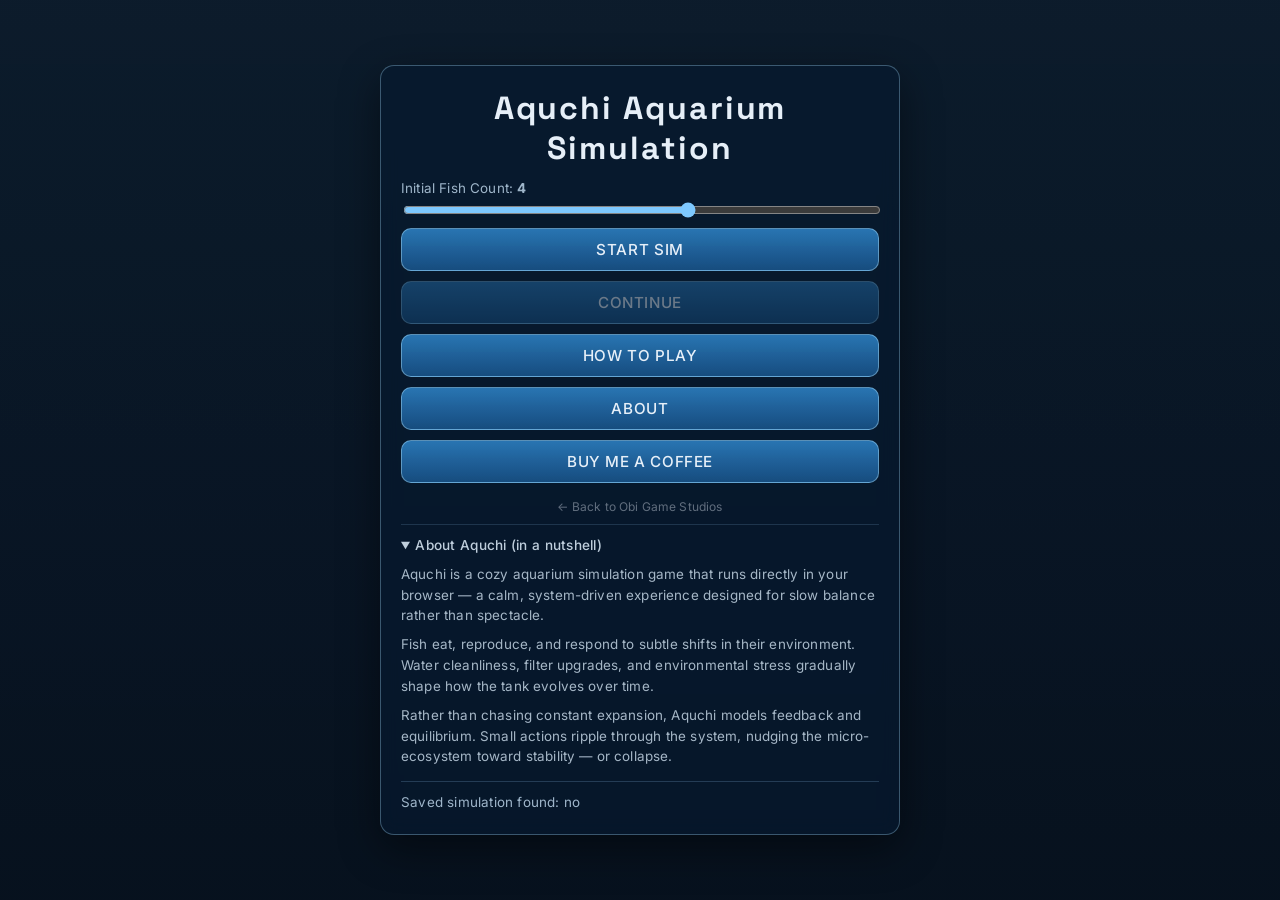
<file: index.html>
<!doctype html>
<html lang="en">
  <head>
    <meta charset="UTF-8" />
    <meta name="viewport" content="width=device-width, initial-scale=1.0" />
    <title>Aquchi — Cozy Aquarium Simulation</title>
    <meta name="description" content="Aquchi is a cozy browser-based aquarium simulation where fish live, reproduce and react to water conditions in a fragile micro-ecosystem.">
    <link rel="canonical" href="https://dizgioyunu.com/aquchi/">
    <script async src="https://www.googletagmanager.com/gtag/js?id=G-GVVFCT9J5D"></script>
    <script>
      window.dataLayer = window.dataLayer || [];
      function gtag() { dataLayer.push(arguments); }
      gtag('js', new Date());
      gtag('config', 'G-GVVFCT9J5D');
    </script>
    <!-- Favicon -->
    <link rel="icon" type="image/png" sizes="32x32" href="/favicon-32.png">
    <link rel="icon" type="image/png" sizes="16x16" href="/favicon-16.png">
    <link rel="icon" href="/favicon.ico">
    <link rel="apple-touch-icon" href="/apple-touch-icon.png">

    <link href="https://fonts.googleapis.com/css2?family=Inter:wght@400;500;600&family=Space+Grotesk:wght@500;600;700&display=swap" rel="stylesheet" />
    <link rel="stylesheet" href="styles.css" />
  </head>
  <body>
    <section class="start-screen" id="startScreen" aria-label="Start screen">
      <div class="start-card">
        <h1>Aquchi Aquarium Simulation</h1>

        <label class="control-group start-control-group">
          <span>Initial Fish Count: <strong data-start-value="initialFishCount">4</strong></span>
          <input type="range" min="1" max="6" value="4" step="1" data-start-control="initialFishCount" />
        </label>

        <div class="start-actions" aria-label="Start actions">
          <button type="button" class="start-btn" id="startSimButton">Start Sim</button>
          <button type="button" class="start-btn" id="continueSimButton">Continue</button>
          <button type="button" class="start-btn" data-info-modal="howToPlay">How to Play</button>
          <button type="button" class="start-btn" data-info-modal="about">About</button>
          <button type="button" class="start-btn" id="buyCoffeeButton">Buy me a coffee</button>
        </div>

        <a class="home-link" href="https://dizgioyunu.com/">← Back to Obi Game Studios</a>

        <details class="about-seo" id="aboutSeoStart" open>
          <summary>About Aquchi (in a nutshell)</summary>
          <p>Aquchi is a cozy aquarium simulation game that runs directly in your browser — a calm, system-driven experience designed for slow balance rather than spectacle.</p>
          <p>Fish eat, reproduce, and respond to subtle shifts in their environment. Water cleanliness, filter upgrades, and environmental stress gradually shape how the tank evolves over time.</p>
          <p>Rather than chasing constant expansion, Aquchi models feedback and equilibrium. Small actions ripple through the system, nudging the micro-ecosystem toward stability — or collapse.</p>
        </details>

        <p class="saved-start-meta" data-saved-start-meta>Saved simulation found: no</p>
      </div>
    </section>

    <div class="info-modal-backdrop" id="infoModalBackdrop" hidden>
      <section class="info-modal" role="dialog" aria-modal="true" aria-labelledby="infoModalTitle">
        <header class="info-modal-header">
          <h2 id="infoModalTitle">Info</h2>
          <button type="button" class="info-modal-close" id="infoModalClose" aria-label="Close">✕</button>
        </header>
        <div class="info-modal-content" id="infoModalContent"></div>
      </section>
    </div>

    <main class="page-layout" id="appRoot" hidden>
      <section class="tank-stage" aria-label="Aquarium stage">
        <div class="tank-shell">
          <canvas id="aquariumCanvas" aria-label="Aquchi"></canvas>
        </div>
      </section>

      <button class="deck-toggle" id="deckToggle" type="button" aria-expanded="false" aria-controls="panelRoot">
        Controls
      </button>

      <aside class="ui-deck" id="panelRoot" aria-label="Simulation panel" data-open="false">
        <header class="deck-header">
          <h1>Aquchi</h1>
          <p>Focus companion</p>
        </header>

        <div class="tab-buttons" role="tablist">
          <button class="tab-button active" data-tab="stats" role="tab" aria-selected="true">Stats</button>
          <button class="tab-button" data-tab="controls" role="tab" aria-selected="false">Controls</button>
          <button class="tab-button" data-tab="fish" role="tab" aria-selected="false">Fish</button>
        </div>

        <section class="tab-content active" data-content="stats" role="tabpanel">
          <h2>Stats</h2>
          <div class="stat-row"><span>Total Sim Time</span><strong data-stat="simTime">00:00:00</strong></div>
          <div class="stat-row"><span>Fish</span><strong data-stat="fishCount">0</strong></div>
          <div class="stat-row"><span>Cleanliness</span><strong data-stat="cleanliness">100%</strong></div>
          <div class="stat-row"><span>Water quality trend</span><strong data-stat="cleanlinessTrend">Stable</strong></div>
          <div data-stat="eggsSummary"></div>
        </section>

        <section class="tab-content" data-content="controls" role="tabpanel">
          <h2>Controls</h2>

          <label class="control-group" data-sim-speed-group>
            <span>Simulation Speed: <strong data-value="simSpeed">1.0x</strong></span>
            <input type="range" min="0.5" max="3" value="1" step="0.1" data-control="simSpeed" />
            <p class="control-hint" data-sim-speed-condition hidden></p>
          </label>

          <div class="button-row split">
            <button type="button" data-control="togglePause">Pause</button>
          </div>

          <section class="filter-accordion is-dim" data-filter-accordion data-open="false">
            <button class="filter-accordion-toggle" type="button" data-control="toggleFilterAccordion" aria-expanded="false">
              <span>Water Filter</span>
              <span class="filter-accordion-chevron">▾</span>
            </button>
            <div class="filter-accordion-content" data-filter-content hidden>
              <p class="filter-message" data-filter-message>To install the filter: feed your fish 0 times.</p>
              <div class="stat-row" data-filter-feed-row><span>Feed count progress</span><strong data-filter-feed-progress>0 / 0</strong></div>
              <div class="stat-row" data-filter-install-progress-row hidden><span>Install progress</span><strong data-filter-install-progress>0%</strong></div>
              <div class="progress-track" data-filter-install-bar-track hidden><div class="progress-fill" data-filter-install-bar></div></div>
              <div class="stat-row" data-filter-status-row hidden><span>Status</span><strong data-filter-status>OFF</strong></div>
              <div class="stat-row" data-filter-health-row hidden><span>Filter health</span><strong data-filter-health>0%</strong></div>
              <div class="stat-row" data-filter-tier-row hidden><span>Filter tier</span><strong data-filter-tier>Tier 1/3</strong></div>
              <div class="stat-row" data-filter-tier-progress-row hidden><span>Upgrade progress</span><strong data-filter-tier-progress>0 feeds left (0/0)</strong></div>
              <div class="button-row"><button type="button" data-control="installFilter" hidden>Install water filter</button></div>
              <div class="button-row" data-filter-toggle-row hidden><button type="button" data-control="toggleFilterPower">On / Off</button></div>
              <div class="button-row"><button type="button" data-control="upgradeFilter" hidden>Upgrade filter ⚡</button></div>
              <div class="button-row"><button type="button" data-control="maintainFilter" hidden>Change filter</button></div>
            </div>
          </section>

          <section class="filter-accordion is-dim" data-species-accordion data-open="false">
            <button class="filter-accordion-toggle" type="button" data-control="toggleSpeciesAccordion" aria-expanded="false">
              <span>Add Species</span>
              <span class="filter-accordion-chevron">▾</span>
            </button>
            <div class="filter-accordion-content" data-species-content hidden>
              <div class="species-row" data-nestbrush-row>
                <button type="button" data-control="addNestbrush">Nestbrush</button>
                <strong data-nestbrush-state>Locked</strong>
              </div>
              <p class="filter-message" data-nestbrush-req-births>Requires: 3 births (0/3)</p>

              <div class="species-row" data-berry-row>
                <button type="button" data-control="addBerryReed">Berry Reed</button>
                <strong data-berry-state>Locked</strong>
              </div>
              <p class="filter-message" data-berry-req-births>Requires: 4 births (0/4)</p>
              <p class="filter-message" data-berry-req-cleanliness>Requires: Cleanliness 80%+</p>

              <div class="species-row" data-azure-dart-row>
                <button type="button" data-control="addAzureDart">Azure Dart</button>
                <strong data-azure-state>Locked</strong>
              </div>
              <p class="filter-message" data-azure-req-berry>Requires: Berry Reed added</p>
              <p class="filter-message" data-azure-req-cleanliness>Requires: Cleanliness 80%+</p>

              <div class="species-row" data-silt-sifter-row>
                <button type="button" data-control="addSiltSifter">Silt Sifter</button>
                <strong data-silt-sifter-state>Locked</strong>
              </div>
              <p class="filter-message" data-silt-sifter-req-births>Requires: 10 births (0/10)</p>
            </div>
          </section>

          <div class="button-row">
            <button type="button" data-control="restartSim">Restart</button>
          </div>
          <div class="restart-confirm" data-restart-confirm hidden>
            <p>All progress will be lost. Are you sure?</p>
            <div class="button-row split">
              <button type="button" data-control="restartConfirmYes">Yes</button>
              <button type="button" data-control="restartConfirmNo">No</button>
            </div>
          </div>
        </section>

        <section class="tab-content" data-content="fish" role="tabpanel">
          <div class="fish-inspector" data-fish-inspector></div>
        </section>
      </aside>
    </main>

    <section class="about-seo-footer" id="aboutSeoFooter" aria-label="About Aquchi" hidden>
      <details class="about-seo" id="aboutSeoInGame">
        <summary>About Aquchi (in a nutshell)</summary>
        <p>Aquchi is a cozy aquarium simulation game that runs directly in your browser — a calm, system-driven experience designed for slow balance rather than spectacle.</p>
        <p>Fish eat, reproduce, and respond to subtle shifts in their environment. Water cleanliness, filter upgrades, and environmental stress gradually shape how the tank evolves over time.</p>
        <p>Rather than chasing constant expansion, Aquchi models feedback and equilibrium. Small actions ripple through the system, nudging the micro-ecosystem toward stability — or collapse.</p>
      </details>
    </section>

    <script type="module" src="src/main.js"></script>
  </body>
</html>
</file>
<file: styles.css>
:root {
  color-scheme: dark;
  --bg-top: #11161d;
  --bg-bottom: #0c1016;
  --deck-bg: rgba(17, 27, 39, 0.8);
  --deck-border: rgba(173, 207, 235, 0.18);
  --text-main: #e6eff8;
  --text-soft: #9fb6ca;
  --accent: #7dc8ff;

  --species-ready-green: #84e89a;
}

* {
  box-sizing: border-box;
}

[hidden] {
  display: none !important;
}

html,
body {
  margin: 0;
  width: 100%;
  min-height: 100%;
  font-family: 'Inter', system-ui, sans-serif;
  font-weight: 400;
  letter-spacing: 0.01em;
  color: var(--text-main);
  background: linear-gradient(180deg, var(--bg-top), var(--bg-bottom));
}

h1,
h2 {
  font-family: 'Space Grotesk', sans-serif;
  font-weight: 600;
}

button {
  font-family: 'Inter', sans-serif;
  font-weight: 500;
  letter-spacing: 0.04em;
  text-transform: uppercase;
  font-size: 0.75rem;
}

body::before {
  content: '';
  position: fixed;
  inset: 0;
  pointer-events: none;
  background-image: radial-gradient(rgba(255, 255, 255, 0.03) 0.5px, transparent 0.5px);
  background-size: 3px 3px;
  opacity: 0.12;
}

body.cinema-mode {
  cursor: none;
}

body.cinema-mode .ui-deck,
body.cinema-mode .deck-toggle,
body.cinema-mode .start-screen,
body.cinema-mode .info-modal-backdrop,
body.cinema-mode [data-cinema-hide='true'] {
  display: none !important;
  pointer-events: none !important;
}

body.cinema-mode .page-layout {
  grid-template-columns: 1fr;
  gap: 0;
  padding: 0;
}

body.cinema-mode .tank-stage,
body.cinema-mode .tank-shell,
body.cinema-mode #aquariumCanvas {
  width: 100%;
  height: 100%;
  max-width: none;
  border-radius: 0;
}

body.cinema-mode .tank-shell {
  box-shadow: none;
}

.fullscreen-hint {
  position: fixed;
  right: 22px;
  bottom: 20px;
  padding: 6px 10px;
  border-radius: 999px;
  border: 1px solid rgba(212, 238, 255, 0.3);
  background: rgba(8, 18, 30, 0.44);
  color: rgba(234, 247, 255, 0.92);
  font-size: 0.74rem;
  letter-spacing: 0.03em;
  opacity: 0;
  transform: translateY(8px);
  transition: opacity 360ms ease, transform 360ms ease;
  pointer-events: none;
  z-index: 25;
}

.fullscreen-hint.is-visible {
  opacity: 1;
  transform: translateY(0);
}


.start-screen {
  position: fixed;
  inset: 0;
  display: grid;
  place-items: center;
  overflow: hidden;
  z-index: 50;
  background: linear-gradient(180deg, rgba(12, 28, 45, 0.94), rgba(7, 18, 31, 0.97));
}


.start-card {
  position: relative;
  z-index: 1;
  width: min(520px, calc(100vw - 36px));
  border: 1px solid rgba(168, 223, 255, 0.32);
  border-radius: 14px;
  padding: 22px 20px;
  background: rgba(7, 26, 48, 0.68);
  box-shadow: 0 14px 42px rgba(0, 0, 0, 0.45);
  backdrop-filter: blur(9px);
}

.start-card h1 {
  margin: 0 0 12px;
  text-align: center;
  font-family: 'Space Grotesk', sans-serif;
  font-size: clamp(1.35rem, 3vw, 2rem);
  font-weight: 700;
  letter-spacing: 0.06em;
  text-transform: none;
}

.start-control-group {
  margin: 10px 0 14px;
}

.start-actions {
  display: grid;
  gap: 10px;
}

.start-actions {
  display: grid;
  gap: 10px;
}

.start-btn {
  width: 100%;
  border: 1px solid rgba(177, 231, 255, 0.44);
  border-radius: 10px;
  padding: 11px 12px;
  font-size: 0.95rem;
  cursor: pointer;
  background: linear-gradient(180deg, rgba(47, 132, 201, 0.86), rgba(24, 82, 134, 0.92));
  color: var(--text-main);
  transition: background-color 120ms ease, border-color 120ms ease;
}

.start-btn:hover {
  background: linear-gradient(180deg, rgba(43, 121, 186, 0.86), rgba(22, 73, 120, 0.92));
  border-color: rgba(177, 231, 255, 0.5);
}

.start-btn:disabled {
  opacity: 0.45;
  cursor: not-allowed;
  transform: none;
  filter: none;
}

.start-btn:disabled:hover {
  transform: none;
  filter: none;
}



.home-link {
  display: block;
  margin-top: 16px;
  font-size: 12px;
  color: #7f8b99;
  text-decoration: none;
  text-align: center;
  opacity: 0.75;
  transition: opacity 0.2s ease;
}

.home-link:hover {
  opacity: 1;
  text-decoration: underline;
}
.about-seo {
  margin: 10px 0 0;
  padding-top: 10px;
  border-top: 1px solid rgba(157, 210, 255, 0.16);
  color: rgba(201, 219, 233, 0.82);
  font-size: 0.84rem;
  line-height: 1.55;
  max-width: 720px;
}

.about-seo summary {
  cursor: pointer;
  color: rgba(222, 238, 250, 0.86);
  font-size: 0.85rem;
  font-weight: 500;
  letter-spacing: 0.02em;
}

.about-seo p {
  margin: 8px 0 0;
}

.about-seo-footer {
  width: min(100%, 1024px);
  margin: 56px auto 28px;
  padding: 0 clamp(20px, 3.5vw, 48px);
}

.about-seo-footer .about-seo {
  margin-top: 0;
  padding-top: 0;
  border-top: 0;
}
.saved-start-meta {
  margin: 14px 0 0;
  border-top: 1px solid rgba(157, 210, 255, 0.2);
  padding-top: 10px;
  color: var(--text-soft);
  font-family: 'Inter', sans-serif;
  font-weight: 400;
  letter-spacing: 0.015em;
  line-height: 1.5;
  font-size: 0.84rem;
}

.info-modal-backdrop {
  position: fixed;
  inset: 0;
  z-index: 60;
  display: grid;
  place-items: center;
  padding: 16px;
  background: rgba(2, 8, 14, 0.72);
}

.info-modal {
  width: min(680px, 100%);
  max-height: min(78vh, 720px);
  border: 1px solid rgba(168, 223, 255, 0.28);
  border-radius: 12px;
  background: rgba(8, 24, 42, 0.95);
  box-shadow: 0 18px 34px rgba(0, 0, 0, 0.45);
  display: flex;
  flex-direction: column;
}

.info-modal-header {
  display: flex;
  align-items: center;
  justify-content: space-between;
  gap: 12px;
  padding: 12px;
  border-bottom: 1px solid rgba(173, 207, 235, 0.2);
}

.info-modal-header h2 {
  margin: 0;
  font-family: 'Space Grotesk', sans-serif;
  font-weight: 600;
  letter-spacing: 0.04em;
  font-size: 0.9rem;
}

.info-modal-close {
  border: 1px solid rgba(177, 231, 255, 0.4);
  border-radius: 8px;
  padding: 4px 8px;
  background: rgba(25, 66, 99, 0.9);
  color: var(--text-main);
  cursor: pointer;
}

.info-modal-content {
  padding: 12px;
  overflow-y: auto;
  color: var(--text-soft);
  font-family: 'Inter', sans-serif;
  font-weight: 400;
  letter-spacing: 0.015em;
  line-height: 1.5;
  font-size: 0.94rem;
}

.info-modal-content p {
  margin: 0 0 12px;
}


.restart-confirm {
  margin-top: 10px;
  border: 1px solid rgba(173, 207, 235, 0.22);
  border-radius: 8px;
  padding: 10px;
  background: rgba(16, 32, 47, 0.62);
}

.restart-confirm p {
  margin: 0;
  color: var(--text-main);
  font-size: 0.83rem;
}

.page-layout {
  --tank-height: clamp(460px, 82vh, 790px);
  --tank-max-width: 1274px;
  min-height: 100vh;
  min-height: 100dvh;
  padding: clamp(20px, 3.5vw, 48px);
  display: grid;
  grid-template-columns: minmax(0, 1fr) 288px;
  gap: clamp(8px, 1.2vw, 16px);
  align-items: start;
}

.tank-stage {
  min-width: 0;
  height: var(--tank-height);
  display: flex;
  justify-content: flex-end;
  align-items: center;
}

.tank-shell {
  width: min(100%, var(--tank-max-width));
  height: var(--tank-height);
  border-radius: 14px;
  box-shadow: 0 18px 38px rgba(0, 0, 0, 0.32), 0 3px 10px rgba(0, 0, 0, 0.24);
}

#aquariumCanvas {
  width: 100%;
  height: 100%;
  border-radius: 14px;
  display: block;
}

.ui-deck {
  width: 100%;
  height: var(--tank-height);
  position: sticky;
  top: clamp(20px, 3.5vw, 48px);
  align-self: start;
  border-radius: 12px;
  border: 1px solid var(--deck-border);
  background: var(--deck-bg);
  backdrop-filter: blur(8px);
  box-shadow: 0 10px 24px rgba(0, 0, 0, 0.26);
  overflow: hidden;
  z-index: 4;
  display: flex;
  flex-direction: column;
}

.deck-header {
  padding: 10px 12px 9px;
  border-bottom: 1px solid var(--deck-border);
}

.deck-header h1 {
  margin: 0;
  font-size: 0.9rem;
  letter-spacing: 0.01em;
}

.deck-header p {
  margin: 3px 0 0;
  color: var(--text-soft);
  font-size: 0.75rem;
}

.tab-buttons {
  display: grid;
  grid-template-columns: repeat(3, 1fr);
  border-bottom: 1px solid var(--deck-border);
}

.tab-button {
  background: transparent;
  border: 0;
  color: var(--text-soft);
  padding: 9px;
  cursor: pointer;
  transition: 150ms ease;
  font-size: 0.84rem;
}

.tab-button.active {
  color: var(--text-main);
  background: rgba(94, 162, 215, 0.12);
}

.tab-content {
  display: none;
  padding: 11px;
  flex: 1;
  min-height: 0;
  overflow-y: auto;
}

.tab-content.active {
  display: block;
}

h2 {
  margin: 0 0 8px;
  font-size: 0.9rem;
}

.stat-row,
.control-group {
  display: flex;
  flex-direction: column;
  gap: 4px;
  margin: 8px 0;
  color: var(--text-soft);
  font-size: 0.84rem;
}

.stat-row {
  flex-direction: row;
  justify-content: space-between;
  color: var(--text-main);
}

.stat-row--eggs {
  color: #2ecc71;
}



.control-group.is-dim {
  opacity: 0.58;
}

.control-hint {
  margin: 0;
  color: var(--text-soft);
  font-size: 0.76rem;
  line-height: 1.3;
}


input[type='range'] {
  width: 100%;
  accent-color: var(--accent);
}

.button-row {
  margin-top: 10px;
}

.button-row.split {
  display: grid;
  grid-template-columns: 1fr;
  gap: 8px;
}

.button-row button,
.deck-toggle {
  border: 1px solid var(--deck-border);
  background: rgba(27, 91, 142, 0.45);
  color: var(--text-main);
  width: 100%;
  padding: 8px 10px;
  border-radius: 8px;
  cursor: pointer;
  font-size: 0.82rem;
}

.deck-toggle {
  display: none;
}

@media (max-width: 860px) {
  .page-layout {
    --controls-dock-height: 58px;
  }

  .page-layout {
    grid-template-columns: 1fr;
    align-items: start;
    min-height: 100vh;
    min-height: 100dvh;
    padding-bottom: calc(var(--controls-dock-height) + env(safe-area-inset-bottom, 0px) + 10px);
  }

  .tank-stage,
  .tank-shell {
    width: 100%;
    height: calc(100vh - var(--controls-dock-height) - 24px);
    height: calc(100dvh - var(--controls-dock-height) - 24px);
    min-height: 360px;
  }

  .deck-toggle {
    display: block;
    position: fixed;
    left: 0;
    right: 0;
    bottom: 0;
    width: 100%;
    border-radius: 0;
    border-left: 0;
    border-right: 0;
    border-bottom: 0;
    padding: 10px 14px calc(10px + env(safe-area-inset-bottom, 0px));
    min-height: var(--controls-dock-height);
    background: rgba(9, 21, 33, 0.95);
    backdrop-filter: blur(6px);
    z-index: 20;
  }

  .ui-deck {
    position: fixed;
    right: 14px;
    bottom: calc(var(--controls-dock-height) + env(safe-area-inset-bottom, 0px) + 8px);
    top: auto;
    width: min(320px, calc(100vw - 28px));
    height: auto;
    max-height: min(76vh, 560px);
    overflow-y: auto;
    transform: translateY(calc(100% + 24px));
    opacity: 0;
    pointer-events: none;
    transition: transform 170ms ease, opacity 170ms ease;
  }

  .ui-deck[data-open='true'] {
    transform: translateY(0);
    opacity: 1;
    pointer-events: auto;
  }

  .about-seo-footer {
    margin-top: 34px;
    padding-bottom: calc(var(--controls-dock-height) + env(safe-area-inset-bottom, 0px) + 12px);
  }
}


.fish-inspector {
  display: grid;
  gap: 10px;
}

.inspector-species-tabs {
  display: grid;
  grid-template-columns: 1fr 1fr;
  gap: 6px;
}

.inspector-species-tab {
  border: 1px solid var(--deck-border);
  background: rgba(20, 37, 54, 0.6);
  color: var(--text-soft);
  border-radius: 7px;
  padding: 5px 8px;
  font-size: 0.78rem;
  cursor: pointer;
  touch-action: manipulation;
}

.inspector-species-tab.active {
  color: var(--text-main);
  background: rgba(85, 148, 198, 0.28);
  border-color: rgba(140, 220, 255, 0.55);
}


.fish-list {
  display: grid;
  gap: 6px;
  max-height: 180px;
  overflow-y: auto;
}

.fish-row {
  border: 1px solid var(--deck-border);
  background: rgba(22, 41, 61, 0.55);
  color: var(--text-main);
  border-radius: 8px;
  padding: 6px 8px;
  text-align: left;
  cursor: pointer;
  font-size: 0.78rem;
}


.fish-row.fishRow--dead {
  opacity: 0.45;
}

.fish-row.selected {
  border-color: rgba(140, 220, 255, 0.82);
  background: rgba(56, 117, 167, 0.35);
}

.fish-row__name--pregnant {
  color: #2ecc71;
}


.fish-detail {
  border-top: 1px solid var(--deck-border);
  padding-top: 8px;
}

.fish-empty {
  margin: 0;
  color: var(--text-soft);
  font-size: 0.82rem;
}

.tab-content[data-content='fish'] {
  overflow-y: auto;
}

.fish-inspector {
  grid-template-rows: auto minmax(160px, 1fr) auto;
  min-height: 0;
}

.fish-list {
  min-height: 120px;
  max-height: none;
  overflow-y: auto;
  padding-right: 2px;
}


.fish-detail-tabs {
  display: grid;
  grid-template-columns: 1fr 1fr;
  gap: 6px;
  margin: 4px 0 8px;
}

.fish-detail-tab {
  border: 1px solid var(--deck-border);
  background: rgba(20, 37, 54, 0.6);
  color: var(--text-soft);
  border-radius: 7px;
  padding: 5px 8px;
  font-size: 0.78rem;
  cursor: pointer;
  touch-action: manipulation;
}

.fish-detail-tab.active {
  color: var(--text-main);
  background: rgba(85, 148, 198, 0.28);
  border-color: rgba(140, 220, 255, 0.55);
}

.fish-detail-pane {
  display: none;
}

.fish-detail-pane.active {
  display: block;
}

.status-line {
  margin: 6px 0 2px;
  font-size: 0.8rem;
}

.status--pregnant {
  color: #2ecc71;
  font-weight: 600;
}


.history-fish-link {
  border: 0;
  background: none;
  padding: 0;
  color: #9edfff;
  text-decoration: underline;
  cursor: pointer;
  font: inherit;
  touch-action: manipulation;
}

button {
  touch-action: manipulation;
}

.history-fish-link:hover {
  color: #c9efff;
}

.history-children-list {
  margin-top: 4px;
  display: grid;
  gap: 3px;
}

.history-child-item {
  font-size: 0.78rem;
  color: var(--text-soft);
  padding-left: 2px;
}

.fish-name-group input[type='text'] {
  border: 1px solid var(--deck-border);
  background: rgba(18, 34, 49, 0.65);
  color: var(--text-main);
  border-radius: 6px;
  padding: 6px 8px;
  font-size: 0.8rem;
  width: 100%;
  pointer-events: auto;
}


.button-row button:disabled {
  opacity: 0.55;
  cursor: not-allowed;
}

.filter-accordion {
  margin-top: 12px;
  border: 1px solid var(--deck-border);
  border-radius: 10px;
  background: rgba(20, 38, 56, 0.42);
}

.filter-accordion.is-dim {
  opacity: 0.58;
}

.filter-accordion-toggle {
  width: 100%;
  border: 0;
  background: transparent;
  color: var(--text-main);
  display: flex;
  justify-content: space-between;
  align-items: center;
  padding: 9px 10px;
  cursor: pointer;
  font-size: 0.82rem;
}

.filter-accordion[data-open='true'] .filter-accordion-chevron {
  transform: rotate(180deg);
}

.filter-accordion-chevron {
  transition: transform 140ms ease;
}

.filter-accordion-content {
  border-top: 1px solid var(--deck-border);
  padding: 9px 10px 10px;
}

.filter-message {
  margin: 0 0 8px;
  color: var(--text-soft);
  font-size: 0.8rem;
  line-height: 1.35;
}

.species-row {
  display: flex;
  align-items: center;
  justify-content: space-between;
  gap: 8px;
  margin-bottom: 8px;
}

.species-row strong {
  font-size: 0.76rem;
  color: var(--text-soft);
}

.species-stepper {
  display: inline-flex;
  align-items: center;
  gap: 6px;
  margin: -4px 0 8px;
}

.species-stepper button {
  min-width: 24px;
  height: 24px;
  padding: 0;
  line-height: 1;
}

.species-stepper strong {
  min-width: 18px;
  text-align: center;
  color: var(--text-soft);
}

.progress-track {
  height: 8px;
  border-radius: 999px;
  background: rgba(119, 170, 211, 0.24);
  overflow: hidden;
}

.progress-fill {
  height: 100%;
  width: 0;
  background: linear-gradient(90deg, #58ace8, #96dbff);
}

.dev-panel {
  margin-top: 10px;
  border: 1px dashed rgba(169, 206, 233, 0.25);
  border-radius: 8px;
  padding: 8px;
  background: rgba(20, 38, 56, 0.2);
}

.dev-panel__label {
  margin: 0 0 6px;
  font-size: 0.68rem;
  letter-spacing: 0.08em;
  color: rgba(214, 235, 249, 0.88);
}

.species-row.is-locked {
  opacity: 0.6;
}



.species-btn--ready {
  border-color: color-mix(in srgb, var(--species-ready-green) 58%, #cfeeff 42%);
  background: linear-gradient(180deg, rgba(57, 119, 84, 0.95), rgba(46, 100, 72, 0.95));
  color: #ebfff2;
}

.species-btn--ready:disabled {
  opacity: 0.72;
}
</file>
